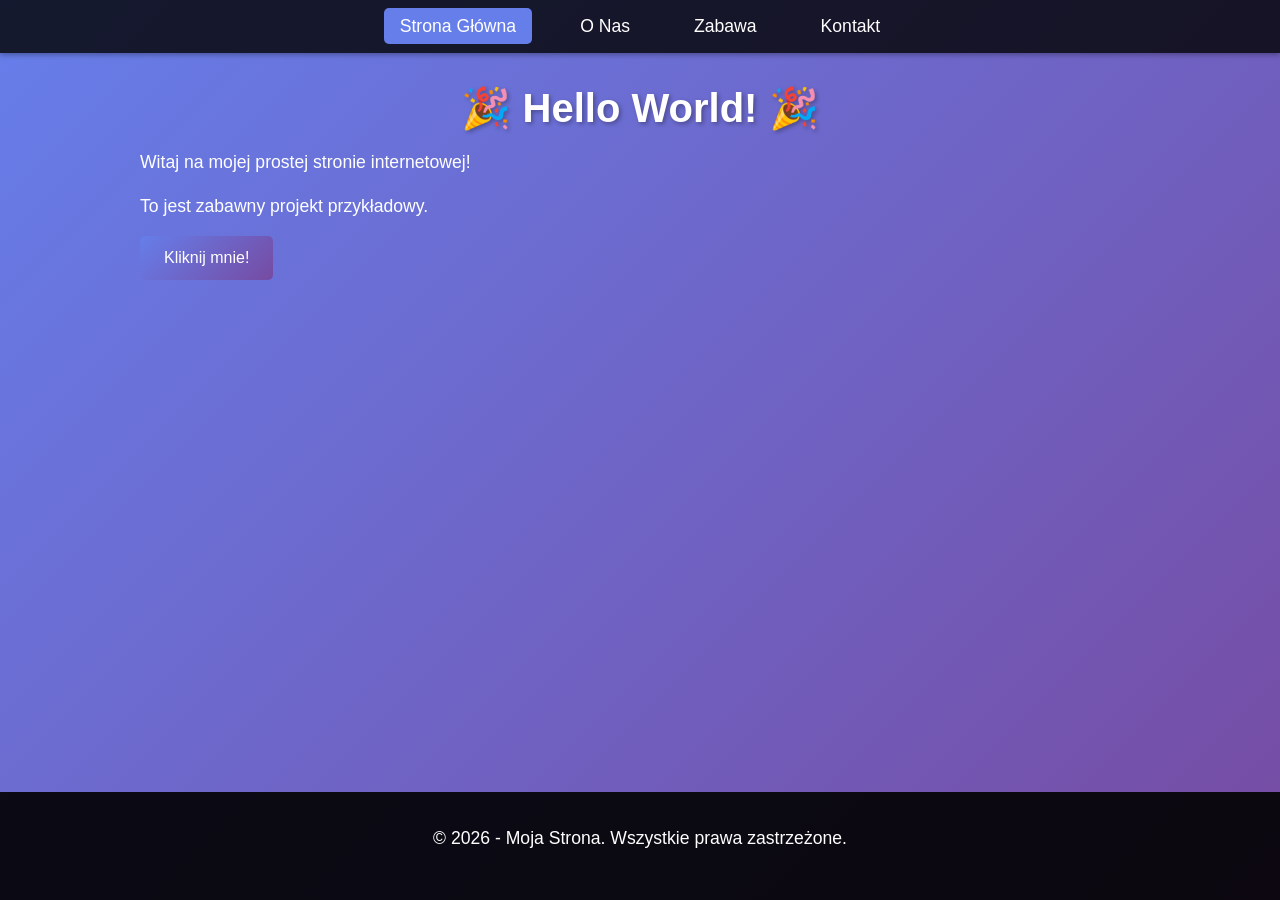
<file: index.html>
<!DOCTYPE html>
<html lang="pl">
<head>
    <meta charset="UTF-8">
    <meta name="viewport" content="width=device-width, initial-scale=1.0">
    <title>Hello World - Strona Główna</title>
    <link rel="stylesheet" href="style.css">
</head>
<body>
    <nav class="navbar">
        <ul>
            <li><a href="index.html" class="active">Strona Główna</a></li>
            <li><a href="about.html">O Nas</a></li>
            <li><a href="fun.html">Zabawa</a></li>
            <li><a href="contact.html">Kontakt</a></li>
        </ul>
    </nav>

    <div class="container">
        <h1>🎉 Hello World! 🎉</h1>
        <p>Witaj na mojej prostej stronie internetowej!</p>
        <p>To jest zabawny projekt przykładowy.</p>
        <button class="btn" onclick="alert('Cześć! 👋')">Kliknij mnie!</button>
    </div>

    <footer>
        <p>&copy; 2026 - Moja Strona. Wszystkie prawa zastrzeżone.</p>
    </footer>
</body>
</html>
</file>
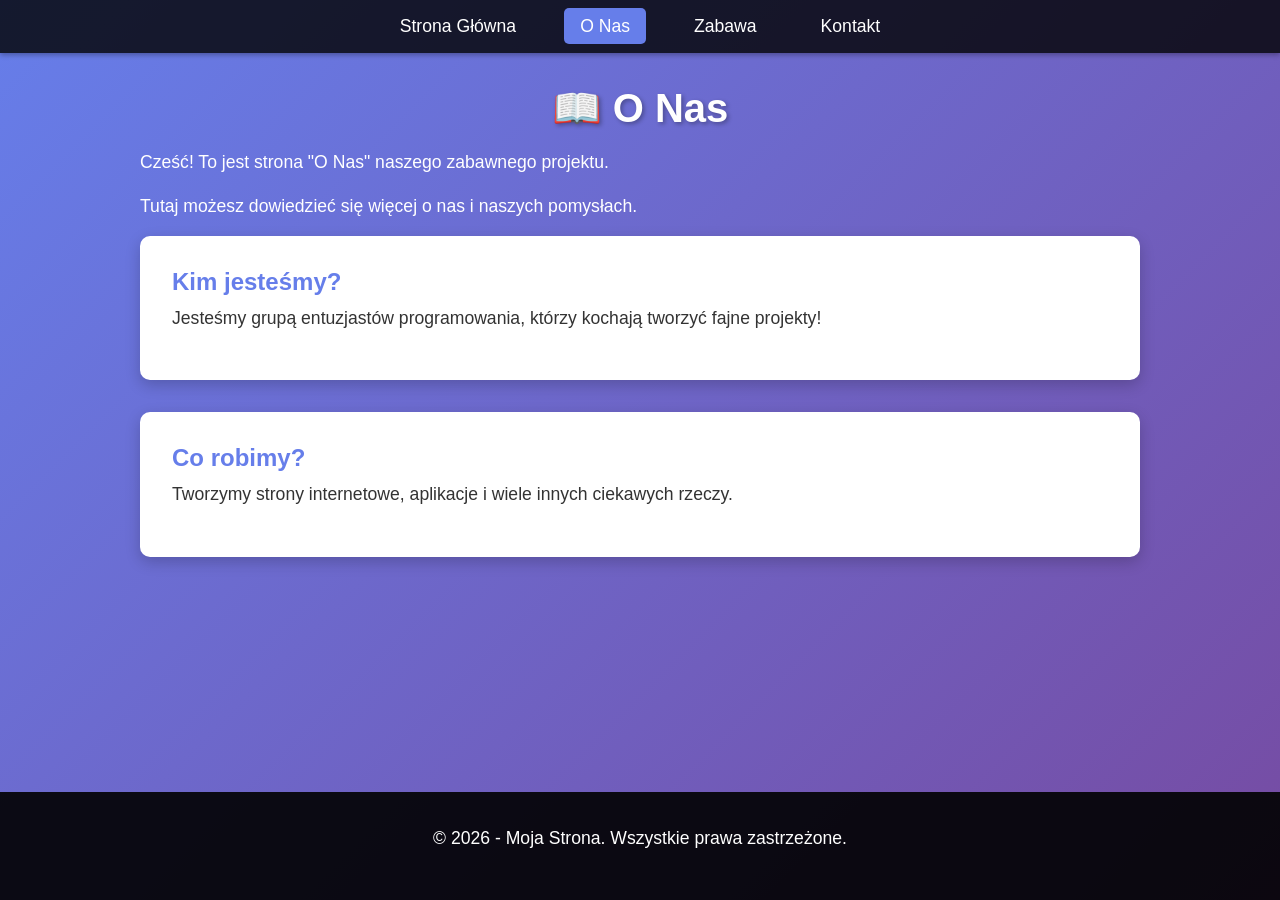
<file: about.html>
<!DOCTYPE html>
<html lang="pl">
<head>
    <meta charset="UTF-8">
    <meta name="viewport" content="width=device-width, initial-scale=1.0">
    <title>O Nas</title>
    <link rel="stylesheet" href="style.css">
</head>
<body>
    <nav class="navbar">
        <ul>
            <li><a href="index.html">Strona Główna</a></li>
            <li><a href="about.html" class="active">O Nas</a></li>
            <li><a href="fun.html">Zabawa</a></li>
            <li><a href="contact.html">Kontakt</a></li>
        </ul>
    </nav>

    <div class="container">
        <h1>📖 O Nas</h1>
        <p>Cześć! To jest strona "O Nas" naszego zabawnego projektu.</p>
        <p>Tutaj możesz dowiedzieć się więcej o nas i naszych pomysłach.</p>
        
        <div class="card">
            <h2>Kim jesteśmy?</h2>
            <p>Jesteśmy grupą entuzjastów programowania, którzy kochają tworzyć fajne projekty!</p>
        </div>

        <div class="card">
            <h2>Co robimy?</h2>
            <p>Tworzymy strony internetowe, aplikacje i wiele innych ciekawych rzeczy.</p>
        </div>
    </div>

    <footer>
        <p>&copy; 2026 - Moja Strona. Wszystkie prawa zastrzeżone.</p>
    </footer>
</body>
</html>
</file>
<file: style.css>
* {
    margin: 0;
    padding: 0;
    box-sizing: border-box;
}

body {
    font-family: 'Segoe UI', Tahoma, Geneva, Verdana, sans-serif;
    background: linear-gradient(135deg, #667eea 0%, #764ba2 100%);
    color: #333;
    min-height: 100vh;
    display: flex;
    flex-direction: column;
}

.navbar {
    background-color: rgba(0, 0, 0, 0.8);
    padding: 1rem 0;
    position: sticky;
    top: 0;
    box-shadow: 0 2px 5px rgba(0, 0, 0, 0.3);
}

.navbar ul {
    list-style: none;
    display: flex;
    justify-content: center;
    gap: 2rem;
    flex-wrap: wrap;
}

.navbar a {
    color: white;
    text-decoration: none;
    font-size: 1.1rem;
    padding: 0.5rem 1rem;
    border-radius: 5px;
    transition: all 0.3s ease;
}

.navbar a:hover,
.navbar a.active {
    background-color: #667eea;
    transform: scale(1.05);
}

.container {
    flex: 1;
    max-width: 1000px;
    margin: 2rem auto;
    width: 90%;
}

h1 {
    color: white;
    font-size: 2.5rem;
    margin-bottom: 1rem;
    text-align: center;
    text-shadow: 2px 2px 4px rgba(0, 0, 0, 0.3);
}

h2 {
    color: #667eea;
    margin-bottom: 0.5rem;
}

p {
    color: white;
    line-height: 1.6;
    margin-bottom: 1rem;
    font-size: 1.1rem;
}

.card {
    background: white;
    border-radius: 10px;
    padding: 2rem;
    margin-bottom: 2rem;
    box-shadow: 0 5px 15px rgba(0, 0, 0, 0.2);
    transition: transform 0.3s ease, box-shadow 0.3s ease;
}

.card:hover {
    transform: translateY(-5px);
    box-shadow: 0 8px 20px rgba(0, 0, 0, 0.3);
}

.card h2 {
    margin-top: 0;
}

.card p {
    color: #333;
}

.btn {
    background: linear-gradient(135deg, #667eea 0%, #764ba2 100%);
    color: white;
    border: none;
    padding: 0.8rem 1.5rem;
    font-size: 1rem;
    border-radius: 5px;
    cursor: pointer;
    transition: all 0.3s ease;
    margin-right: 0.5rem;
    margin-bottom: 0.5rem;
}

.btn:hover {
    transform: scale(1.05);
    box-shadow: 0 5px 15px rgba(102, 126, 234, 0.4);
}

.btn:active {
    transform: scale(0.98);
}

form {
    display: flex;
    flex-direction: column;
    gap: 1rem;
}

input, textarea {
    padding: 0.8rem;
    border: 2px solid #ddd;
    border-radius: 5px;
    font-size: 1rem;
    font-family: inherit;
    transition: border-color 0.3s ease;
}

input:focus, textarea:focus {
    outline: none;
    border-color: #667eea;
    box-shadow: 0 0 5px rgba(102, 126, 234, 0.3);
}

footer {
    background-color: rgba(0, 0, 0, 0.9);
    color: white;
    text-align: center;
    padding: 2rem;
    margin-top: auto;
    font-size: 0.9rem;
}

@media (max-width: 768px) {
    .navbar ul {
        gap: 1rem;
    }

    h1 {
        font-size: 2rem;
    }

    .card {
        padding: 1.5rem;
    }

    p {
        font-size: 1rem;
    }
}
</file>
